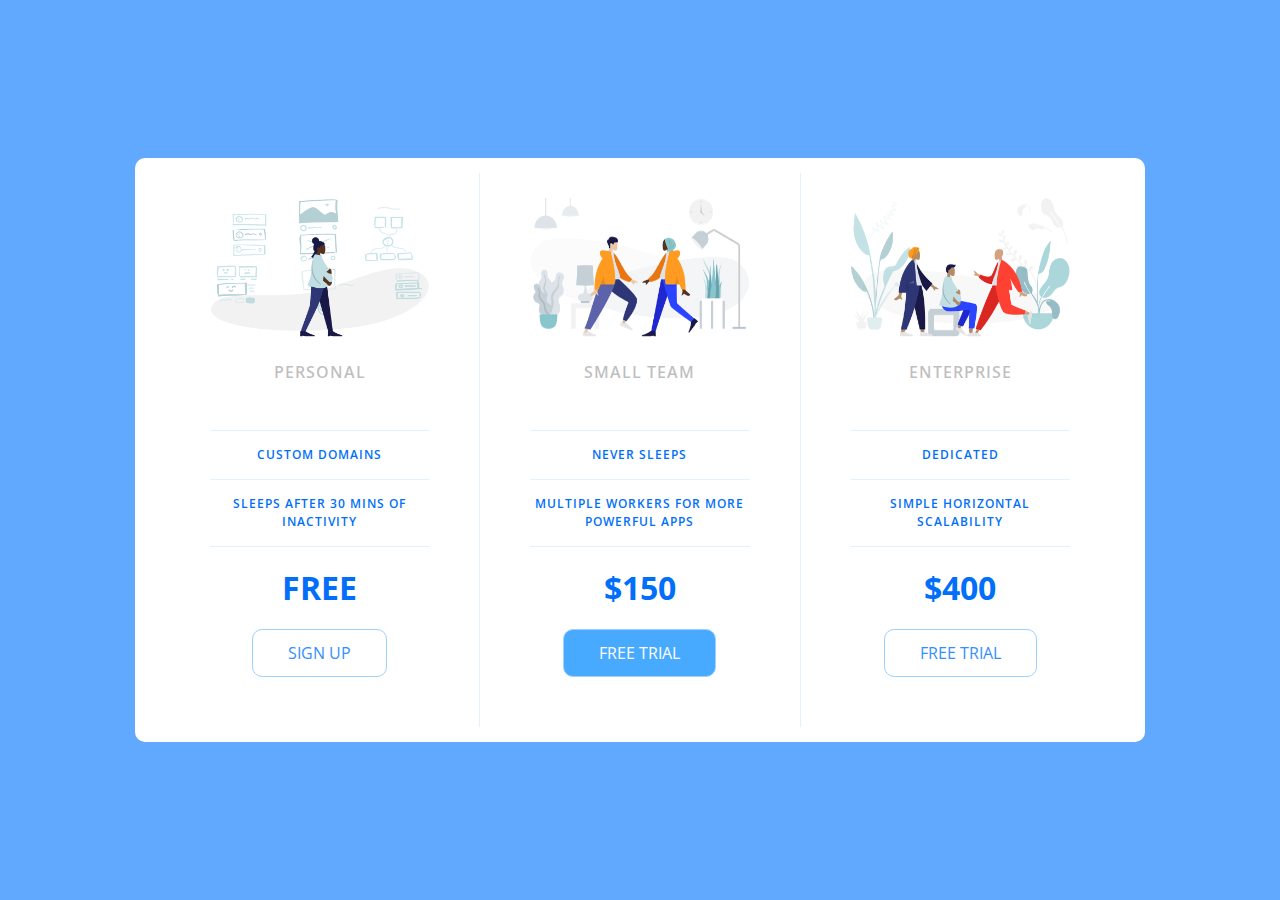
<file: PriceTable/index.html>
<!DOCTYPE html>
<html lang="en">

<head>
    <meta charset="UTF-8">
    <meta name="viewport" content="width=device-width, initial-scale=1.0">
    <title>Price Tiers</title>
    <link rel="stylesheet" href="https://fonts.googleapis.com/css?family=Open+Sans:400,600,700">
    <link rel="stylesheet" href="app.css">
</head>

<body>
    <div class="panel pricing-table">

        <div class="pricing-plan">
            <img src="icons/icon1.png" alt="" class="pricing-img">
            <h2 class="pricing-header">Personal</h2>
            <ul class="pricing-features">
                <li class="pricing-features-item">Custom domains</li>
                <li class="pricing-features-item">Sleeps after 30 mins of inactivity</li>
            </ul>
            <span class="pricing-price">Free</span>
            <a href="#/" class="pricing-button">Sign up</a>
        </div>

        <div class="pricing-plan">
            <img src="icons/icon2.png" alt="" class="pricing-img">
            <h2 class="pricing-header">Small team</h2>
            <ul class="pricing-features">
                <li class="pricing-features-item">Never sleeps</li>
                <li class="pricing-features-item">Multiple workers for more powerful apps</li>
            </ul>
            <span class="pricing-price">$150</span>
            <a href="#/" class="pricing-button is-featured">Free trial</a>
        </div>

        <div class="pricing-plan">
            <img src="icons/icon3.png" alt="" class="pricing-img">
            <h2 class="pricing-header">Enterprise</h2>
            <ul class="pricing-features">
                <li class="pricing-features-item">Dedicated</li>
                <li class="pricing-features-item">Simple horizontal scalability</li>
            </ul>
            <span class="pricing-price">$400</span>
            <a href="#/" class="pricing-button">Free trial</a>
        </div>

    </div>

</body>

</html>
</file>
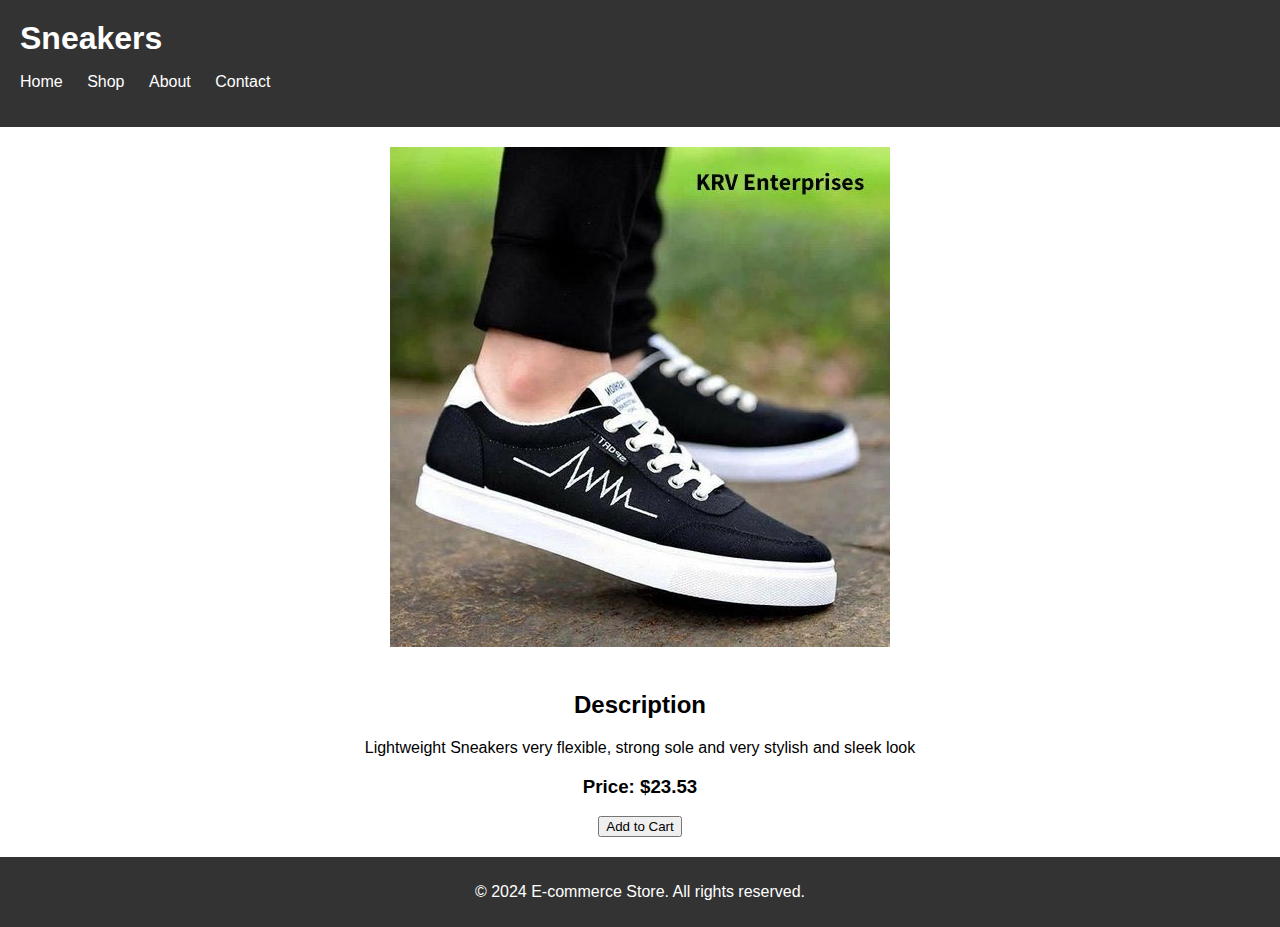
<file: ProductPage/index.html>
<!DOCTYPE html>
<html lang="en">
<head>
  <meta charset="UTF-8">
  <meta name="viewport" content="width=device-width, initial-scale=1.0">
  <title>E-commerce Product Page</title>
  <link rel="stylesheet" href="styles.css">
</head>
<body>
  <header>
    <h1>Sneakers</h1>
    <nav>
      <ul>
        <li><a href="#">Home</a></li>
        <li><a href="#">Shop</a></li>
        <li><a href="#">About</a></li>
        <li><a href="#">Contact</a></li>
      </ul>
    </nav>
  </header>
  
  <main>
    <div class="product-info">
      <img src="product-image.jpg" alt="Product Image">
      <h2>Description</h2>
      <p>Lightweight Sneakers very flexible, strong sole and very stylish and sleek look</p>
      <h3>Price: $23.53</h3>
      <button id="add-to-cart">Add to Cart</button>
    </div>
  </main>

  <footer>
    <p>&copy; 2024 E-commerce Store. All rights reserved.</p>
  </footer>

  <script src="script.js"></script>
</body>
</html>
</file>
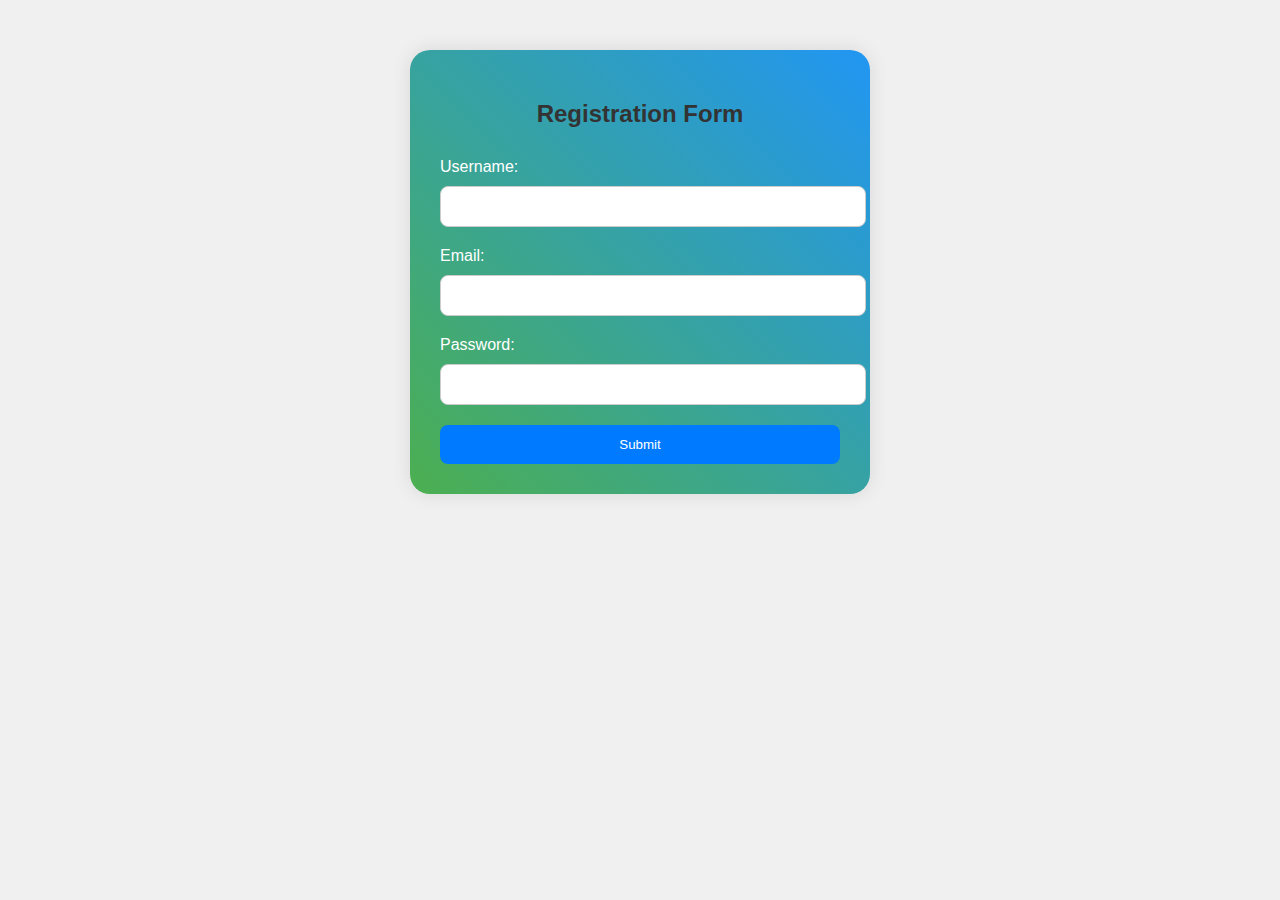
<file: RegistrationForm/index.html>
<!DOCTYPE html>
<html lang="en">
<head>
  <meta charset="UTF-8">
  <meta name="viewport" content="width=device-width, initial-scale=1.0">
  <title>Registration Form</title>
  <link rel="stylesheet" href="style.css">
</head>
<body>
  <div class="container">
    <h2>Registration Form</h2>
    <form id="registration-form">
      <div class="form-group">
        <label for="username">Username:</label>
        <input type="text" id="username" name="username" required>
      </div>
      <div class="form-group">
        <label for="email">Email:</label>
        <input type="email" id="email" name="email" required>
      </div>
      <div class="form-group">
        <label for="password">Password:</label>
        <input type="password" id="password" name="password" required>
      </div>
      <button type="submit">Submit</button>
    </form>
  </div>
</body>
</html>
</file>
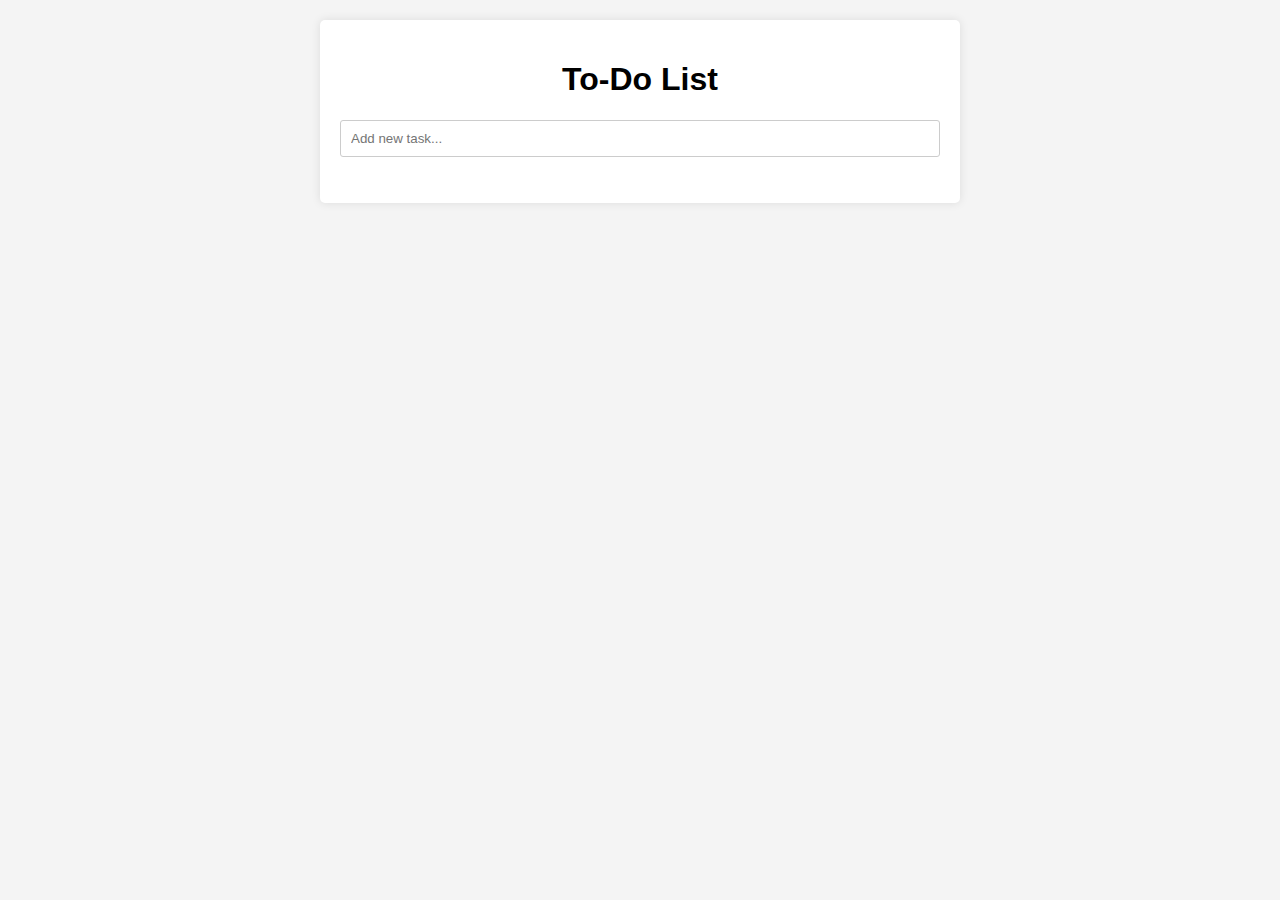
<file: ToDoList/index.html>
<!DOCTYPE html>
<html lang="en">
<head>
    <meta charset="UTF-8">
    <meta name="viewport" content="width=device-width, initial-scale=1.0">
    <title>To-Do List</title>
    <link rel="stylesheet" href="styles.css">
</head>
<body>
    <div class="container">
        <h1>To-Do List</h1>
        <input type="text" id="taskInput" placeholder="Add new task...">
        <ul id="taskList"></ul>
    </div>

    <script>
        document.addEventListener("DOMContentLoaded", function() {
            const taskInput = document.getElementById("taskInput");
            const taskList = document.getElementById("taskList");

            // Load tasks from local storage
            const tasks = JSON.parse(localStorage.getItem("tasks")) || [];

            // Function to render tasks
            function renderTasks() {
                taskList.innerHTML = "";
                tasks.forEach((task, index) => {
                    const li = document.createElement("li");
                    li.innerHTML = `
                        <span class="${task.completed ? 'task-completed' : ''}">${task.text}</span>
                        <button class="delete-btn" onclick="deleteTask(${index})">Delete</button>
                    `;
                    li.addEventListener("click", () => {
                        toggleTaskCompleted(index);
                    });
                    taskList.appendChild(li);
                });
            }

            // Function to add new task
            function addTask(text) {
                const newTask = { text, completed: false };
                tasks.push(newTask);
                renderTasks();
                saveTasks();
            }

            // Function to delete task
            function deleteTask(index) {
                tasks.splice(index, 1);
                renderTasks();
                saveTasks();
            }

            // Function to toggle task completed status
            function toggleTaskCompleted(index) {
                tasks[index].completed = !tasks[index].completed;
                renderTasks();
                saveTasks();
            }

            // Function to save tasks to local storage
            function saveTasks() {
                localStorage.setItem("tasks", JSON.stringify(tasks));
            }

            // Render initial tasks
            renderTasks();

            // Add task when Enter key is pressed
            taskInput.addEventListener("keypress", function(event) {
                if (event.key === "Enter" && taskInput.value.trim() !== "") {
                    addTask(taskInput.value.trim());
                    taskInput.value = "";
                }
            });
        });
    </script>
</body>
</html>
</file>
<file: ProductPage/styles.css>
body {
    font-family: Arial, sans-serif;
    margin: 0;
    padding: 0;
  }
  
  header {
    background-color: #333;
    color: #fff;
    padding: 20px;
  }
  
  header h1 {
    margin: 0;
  }
  
  nav ul {
    list-style-type: none;
    padding: 0;
  }
  
  nav ul li {
    display: inline;
    margin-right: 20px;
  }
  
  nav ul li a {
    color: #fff;
    text-decoration: none;
  }
  
  main {
    padding: 20px;
  }
  
  .product-info {
    text-align: center;
  }
  
  .product-info img {
    max-width: 100%;
    height: auto;
    margin-bottom: 20px;
  }
  
  footer {
    background-color: #333;
    color: #fff;
    text-align: center;
    padding: 10px 0;
  }
</file>
<file: RegistrationForm/style.css>
body {
    font-family: Arial, sans-serif;
    margin: 0;
    padding: 0;
    background-color: #f0f0f0;
  }
  
  .container {
    max-width: 400px;
    margin: 50px auto;
    padding: 30px; /* Increased padding for better spacing */
    background: linear-gradient(45deg, #4caf50, #2196f3);
    border-radius: 20px; /* Rounded corners for a more artistic look */
    box-shadow: 0 0 20px rgba(0, 0, 0, 0.1); /* Enhanced box shadow */
  }
  
  h2 {
    text-align: center;
    margin-bottom: 30px; /* Increased margin for better separation */
    color: #333;
  }
  
  .form-group {
    margin-bottom: 20px;
  }
  
  label {
    display: block;
    margin-bottom: 10px; /* Increased margin between labels and inputs */
    color: #fff;
  }
  
  input[type="text"],
  input[type="email"],
  input[type="password"] {
    width: 100%;
    padding: 12px; /* Increased padding for better input field appearance */
    border: 1px solid #ccc;
    border-radius: 8px; /* Slightly rounded corners for inputs */
    transition: border-color 0.3s ease;
  }
  
  input[type="text"]:focus,
  input[type="email"]:focus,
  input[type="password"]:focus {
    border-color: #007bff;
  }
  
  button {
    width: 100%;
    padding: 12px;
    background-color: #007bff;
    color: #fff;
    border: none;
    border-radius: 8px;
    cursor: pointer;
    transition: background-color 0.3s ease;
  }
  
  button:hover {
    background-color: #0056b3;
  }
  
  @media only screen and (max-width: 600px) {
    .container {
      max-width: 90%;
    }
  }
</file>
<file: ToDoList/styles.css>
body {
    font-family: Arial, sans-serif;
    margin: 0;
    padding: 0;
    background-color: #f4f4f4;
}
.container {
    max-width: 600px;
    margin: 20px auto;
    background-color: #fff;
    padding: 20px;
    border-radius: 5px;
    box-shadow: 0 0 10px rgba(0, 0, 0, 0.1);
}
h1 {
    text-align: center;
}
input[type="text"] {
    width: 100%;
    padding: 10px;
    margin-bottom: 10px;
    border: 1px solid #ccc;
    border-radius: 3px;
    box-sizing: border-box;
}
ul {
    list-style-type: none;
    padding: 0;
}
li {
    padding: 10px;
    border-bottom: 1px solid #ccc;
    display: flex;
    justify-content: space-between;
    align-items: center;
}
li:last-child {
    border-bottom: none;
}
.delete-btn {
    background-color: #ff4d4d;
    color: #fff;
    border: none;
    padding: 5px 10px;
    border-radius: 3px;
    cursor: pointer;
}
.delete-btn:hover {
    background-color: #ff6666;
}
.task-completed {
    text-decoration: line-through;
    color: #999;
}
</file>
<file: PriceTable/app.css>
/* http://meyerweb.com/eric/tools/css/reset/ 
   v2.0 | 20110126
   License: none (public domain)
*/

html,
body,
div,
span,
applet,
object,
iframe,
h1,
h2,
h3,
h4,
h5,
h6,
p,
blockquote,
pre,
a,
abbr,
acronym,
address,
big,
cite,
code,
del,
dfn,
em,
img,
ins,
kbd,
q,
s,
samp,
small,
strike,
strong,
sub,
sup,
tt,
var,
b,
u,
i,
center,
dl,
dt,
dd,
ol,
ul,
li,
fieldset,
form,
label,
legend,
table,
caption,
tbody,
tfoot,
thead,
tr,
th,
td,
article,
aside,
canvas,
details,
embed,
figure,
figcaption,
footer,
header,
hgroup,
menu,
nav,
output,
ruby,
section,
summary,
time,
mark,
audio,
video {
    margin: 0;
    padding: 0;
    border: 0;
    font-size: 100%;
    font: inherit;
    vertical-align: baseline;
}

/* HTML5 display-role reset for older browsers */
article,
aside,
details,
figcaption,
figure,
footer,
header,
hgroup,
menu,
nav,
section {
    display: block;
}

body {
    line-height: 1;
}

ol,
ul {
    list-style: none;
}

blockquote,
q {
    quotes: none;
}

blockquote:before,
blockquote:after,
q:before,
q:after {
    content: '';
    content: none;
}

table {
    border-collapse: collapse;
    border-spacing: 0;
}

html {
    box-sizing: border-box;
    font-family: 'Open Sans', sans-serif;
}

body {
    background-color: #60a9ff;
    display: flex;
    justify-content: center;
    align-items: center;
    min-height: 100vh;
}

.panel {
    background-color: white;
    border-radius: 10px;
    padding: 15px 25px;
    width: 100%;
    max-width: 960px;
    display: flex;
    flex-direction: column;
    text-align: center;
    text-transform: uppercase;
}

.pricing-plan {
    border-bottom: 1px solid #e1f1ff;
}

.pricing-plan:last-child {
    border-bottom: none;
}

.pricing-img {
    margin-bottom: 25px;
    max-width: 100%;
}

.pricing-header {
    color: #8888;
    font-weight: 600;
    letter-spacing: 1px;
}

.pricing-features {
    margin: 50px 0 25px;
    color: #016ff9;
}

.pricing-features-item {
    font-weight: 600;
    letter-spacing: 1px;
    font-size: 12px;
    line-height: 1.5;
    padding: 15px 0;
    border-top: 1px solid #e1f1ff;
}

.pricing-features-item:last-child {
    border-bottom: 1px solid #e1f1ff;
}

.pricing-price {
    color: #016ff9;
    display: block;
    font-size: 32px;
    font-weight: 700;
}

.pricing-button {
    border: 1px solid #9dd1ff;
    border-radius: 10px;
    color: #348efe;
    display: inline-block;
    padding: 15px 35px;
    text-decoration: none;
    margin: 25px 0;
    transition: background-color 200ms ease-in-out;
}

.pricing-button:hover,
.pricing-button:focus {
    background-color: #e1f1ff;
}

.pricing-button.is-featured {
    background-color: #48aaff;
    color: white;
}

.pricing-button.is-featured:hover,
.pricing-button.is-featured:focus {
    background-color: #269aff;
    color: white;
}

@media(min-width: 900px) {
    .panel {
        flex-direction: row;
    }

    .pricing-plan {
        border-bottom: none;
        border-right: 1px solid #e1f1ff;
        padding: 25px 50px;
    }

    .pricing-plan:last-child {
        border-right: none;
    }
}
</file>
